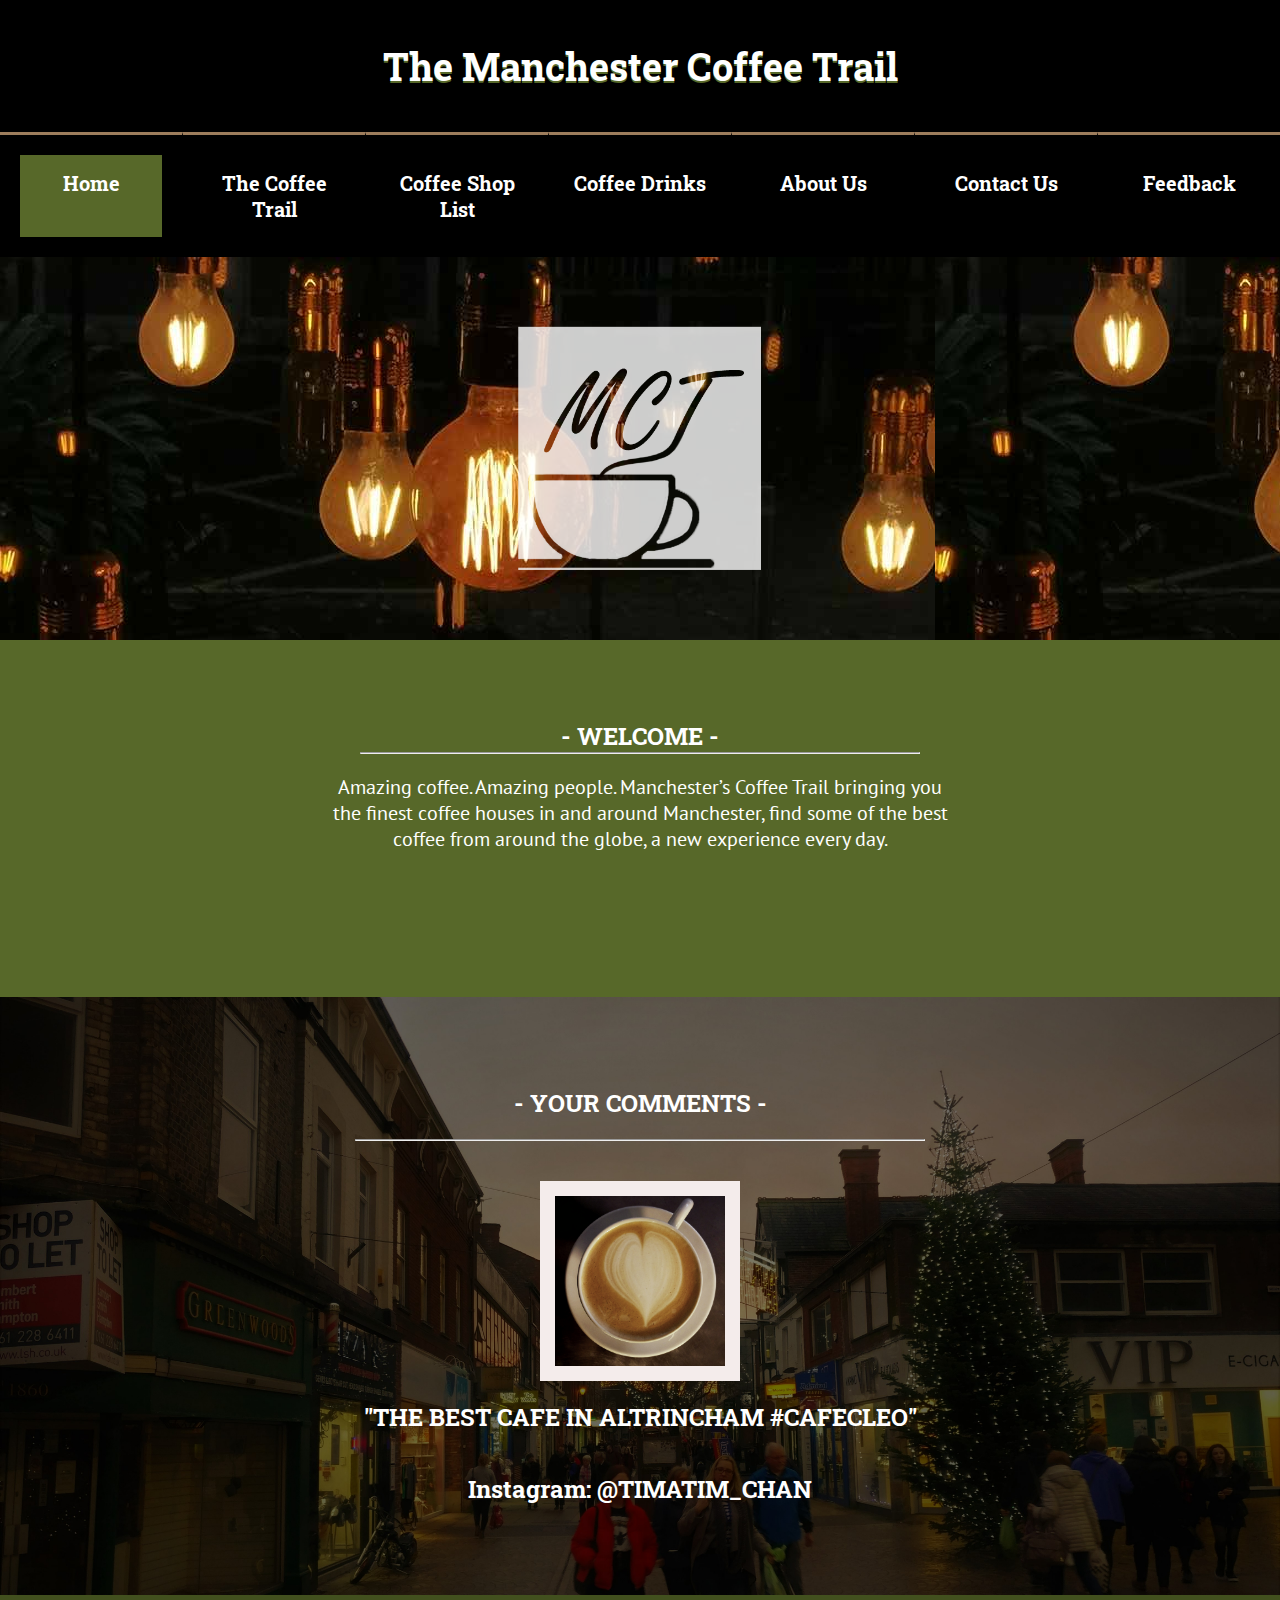
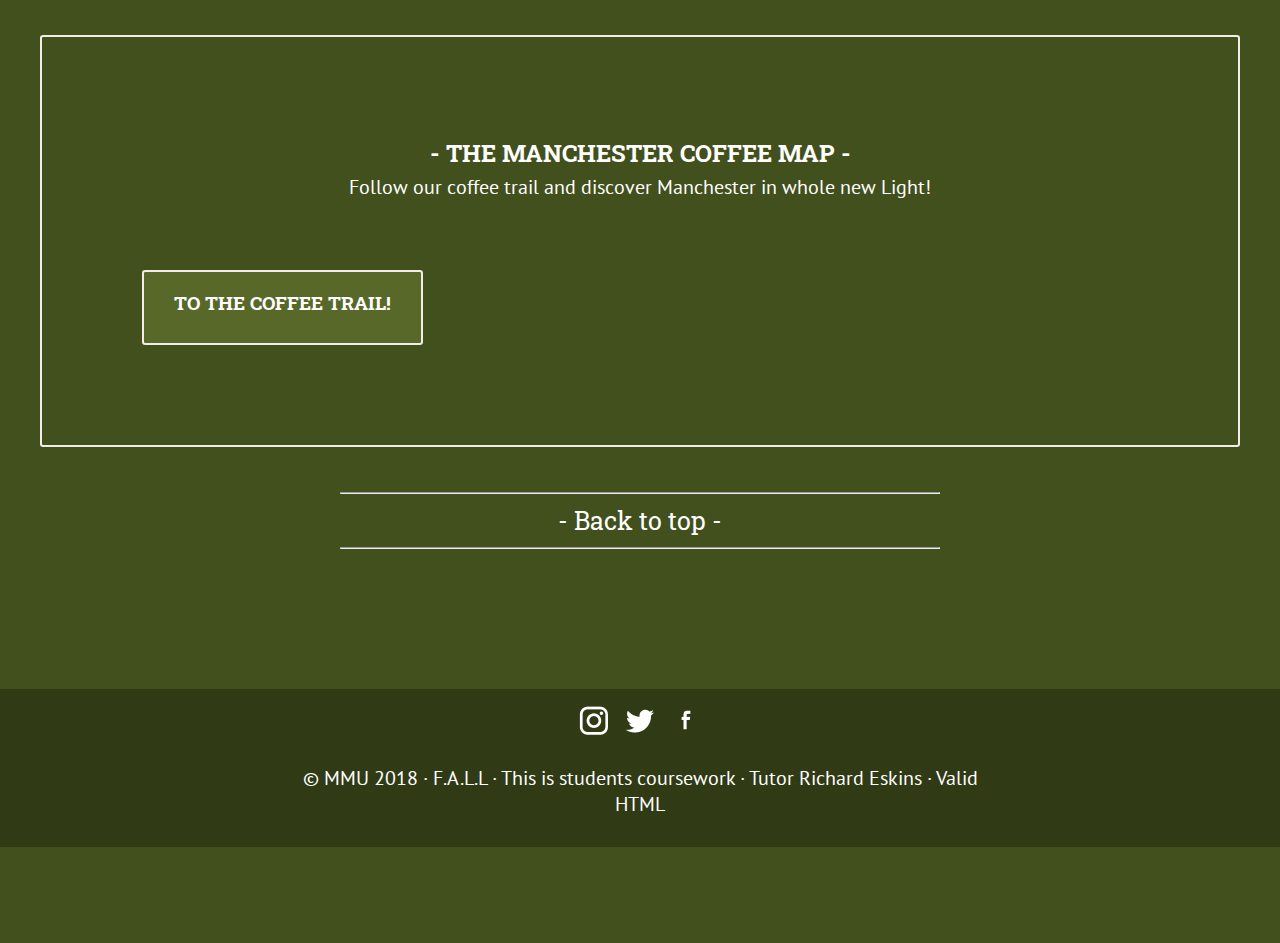
<file: WD/index.html>
<!DOCTYPE html>
<html lang="en-gb">

    <head>
    <meta charset="UTF-8">
	<meta name="description" content="Manchester Coffee Trail is a website that allows people to explore amazing coffee houses in Manchester"/>
        <meta name="keywords" content="Coffee, Manchester, CoffeeTrail, Coffeeshops, cafe">
	<meta http-equiv="x-ua-compatible" content="ie=edge">
    <meta name="author" content="F.A.L.L">
	<meta name="viewport" content="width=device-width, initial-scale=1">

 
<title> Manchester Coffee Trail </title>
</head>
    <body>
        
        
        
 <header>
     <div class="header">
   <h1>The Manchester Coffee Trail </h1>
</div>

</header> 
   
<div class="container">

<link rel="stylesheet" type="text/css" href="css.css">
<link href="https://fonts.googleapis.com/css?family=PT+Sans" rel="stylesheet">
<link href="https://fonts.googleapis.com/css?family=Roboto+Slab" rel="stylesheet">

 <div class="page-nav" id = "navbar">
                    
    <ul>
                <li><a class="active" href="index.html"><b> Home</b></a></li>
                <li><a href="trail.html"><b>The Coffee Trail</b></a></li>
                <li><a  href="shop.html"><b>Coffee Shop List</b></a></li>
                <li><a href="coffeeinfo.html"><b>Coffee Drinks</b></a></li>
                <li><a href="about.html"><b>About Us</b></a></li>
                <li><a href="contact.html"><b>Contact Us</b></a></li>
				<li><a href="feedback.html"><b>Feedback</b></a></li>
       </ul>
        </div>

    
    <div  class="banner">
      <img src= "images/MCTLogo.png" alt="Manchester Coffee Trail Logo" width="300">
    </div>
    
<section  class="welcome">
<div class="container-content">
<h2> - WELCOME - </h2>
<hr>
        <div class="content">
        <p>  Amazing coffee. Amazing people. Manchester’s Coffee Trail bringing you the finest coffee houses in and around Manchester, find some of the best coffee from around the globe, a new experience every day. </p>
</div>
    
    </div>
    </section>
    
<section  class="comment">
       <div class="container-content">
        <h2>- YOUR COMMENTS -</h2>
		<hr>
         <a href="https://www.instagram.com/cafe_cleo/?hl=en">
		 <img class="coffee" src="images/coffee.jpg" alt="a picture demonstrating latte art" width="300" height="100"></a>
		 <h2>"THE BEST  CAFE IN ALTRINCHAM<a href="https://www.instagram.com/cafe_cleo/?hl=en"> #CAFECLEO"</a></h2>
<h2>Instagram: @TIMATIM_CHAN</h2>
    </div>
        

         
</section>    
<section class="TrailLink">
<div class="container-content1">
    
<h2> - THE MANCHESTER COFFEE MAP - </h2>

<div class="content">
 <p>  Follow our coffee trail and discover Manchester in whole new Light!</p>
    
</div>
    <a class="button1" href="trail.html"><h3>TO THE COFFEE TRAIL!</h3></a>
</div>
<hr>
<div class="top">
<a href="#top">- Back to top -</a>
</div>
<hr>
</section>

</div>

      
	<div class="footer">
        
          <a href="https://www.instagram.com/mcrcoffeetrail/"><img class="logos" src="images/iglogo.png" alt= "instagram" height="32" width="32" /></a>
         <a href= "https://twitter.com/mcrcoffeetrail"><img class="logos" src="images/twitter%20logo.png" alt= "twitter" height="32" width="32" /></a>
         <a href="https://www.facebook.com/MCRCOFFEETRAIL/"><img class="logos" src="images/fblogo.png" alt= "Facebook" height="32" width="32" /></a>
            	
                <p> <span class="footer-text">&copy; <a href="http://www.mmu.ac.uk/" title="MMU homepage">MMU 2018</a>
    </span> <span class="footer-separator">&middot;</span> <span class="footer-text">F.A.L.L</span> <span class="footer-separator">&middot;</span> <span class="footer-text">This is students coursework</span> <span class="footer-separator">&middot;</span> <span class="footer-text">Tutor <a href="mailto:r.eskins@mmu.ac.uk">Richard Eskins</a></span> <span class="footer-separator">&middot;</span> <span class="footer-text">
     <a href="http://validator.w3.org/check?uri=referer" title="W3C HTML Validation Service" >Valid HTML</a>
        </span> </p>
           
        </div>
        

   </body>

</html>
</file>
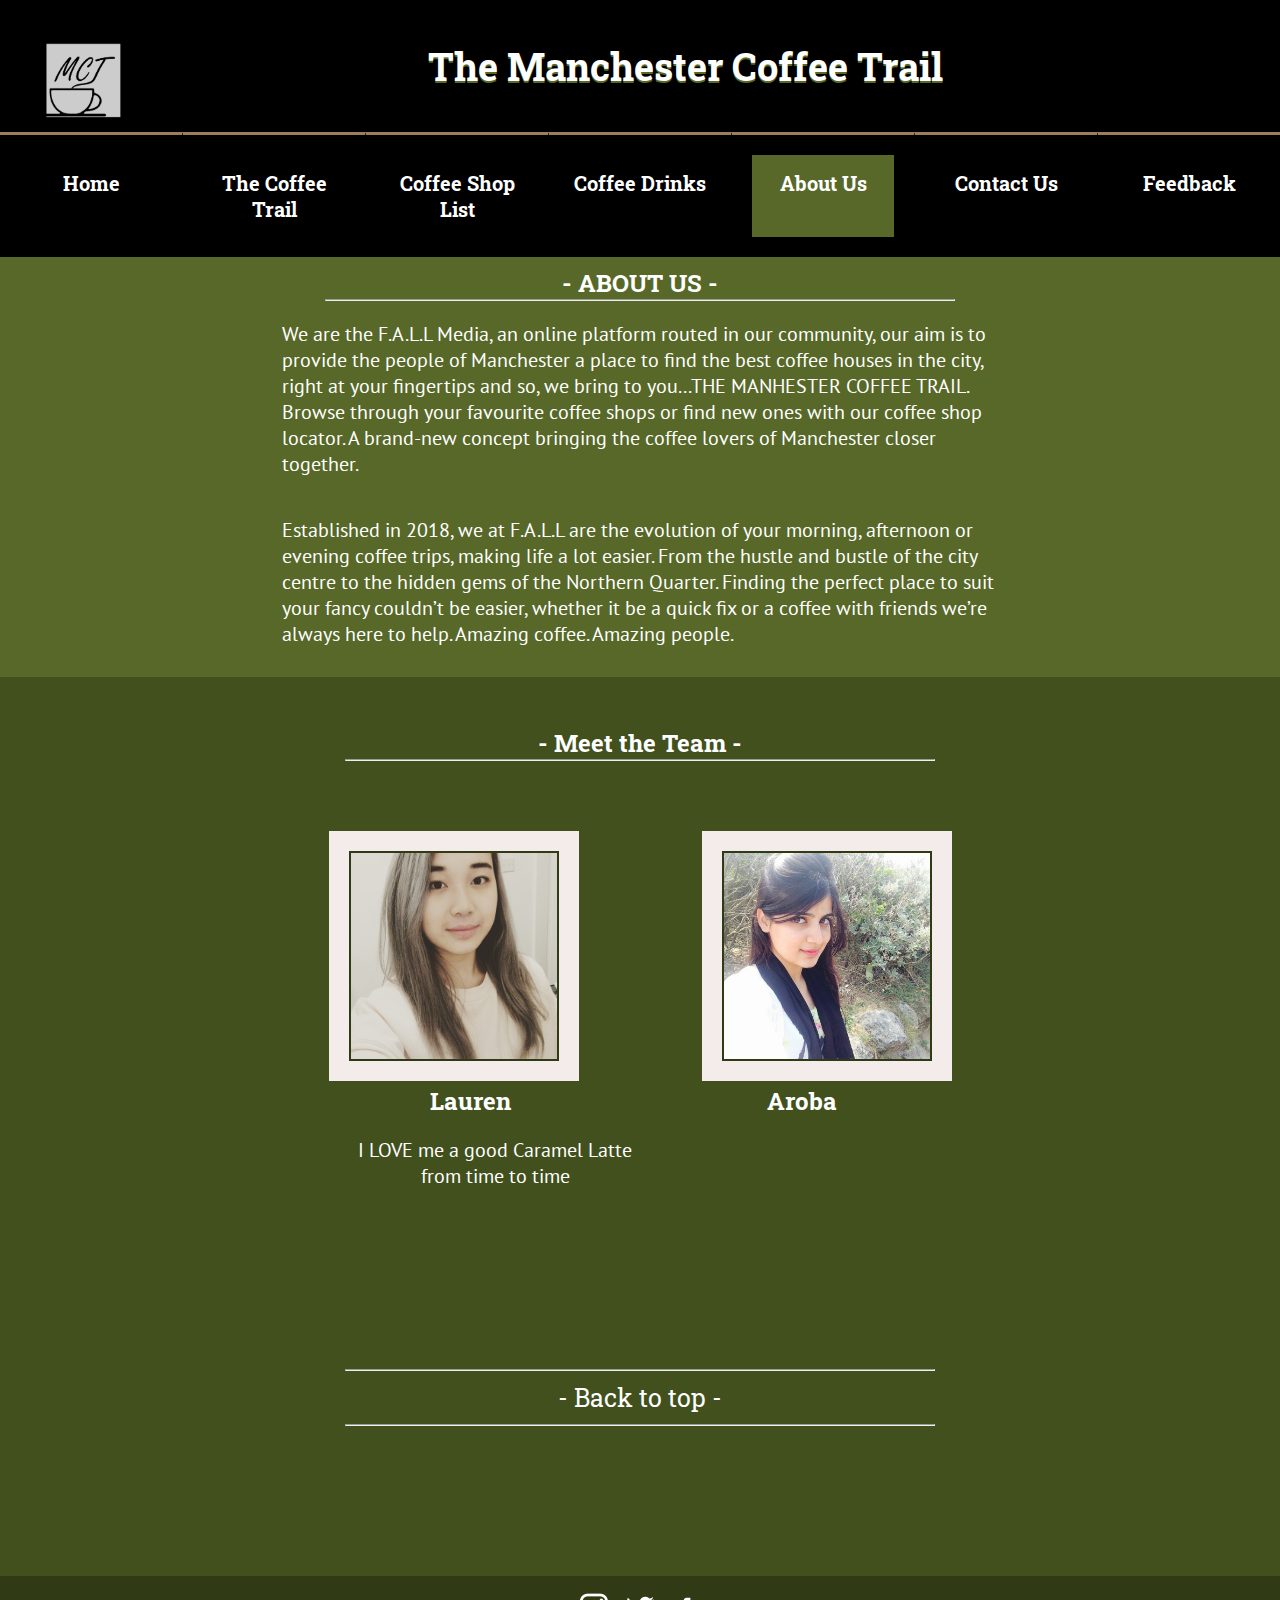
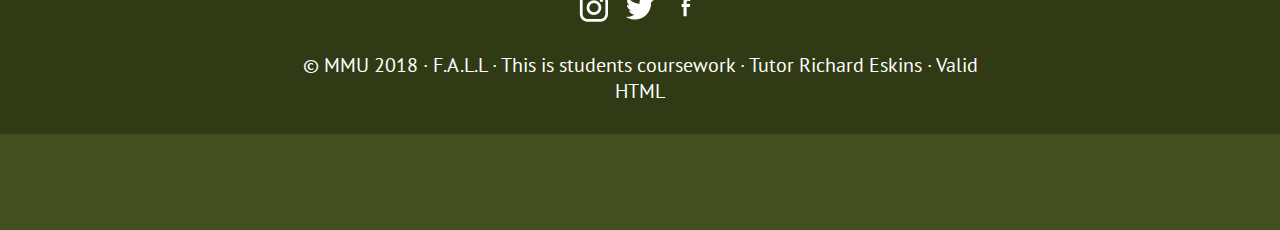
<file: WD/about.html>
<!DOCTYPE html>
<html lang="en-gb">

  <head>
      <meta charset="UTF-8">
	<meta name="description" content="Manchester Coffee Trail is a website that allows people to explore amazing coffee houses in Manchester"/>
        <meta name="keywords" content="Coffee,Manchester,CoffeeTrail,Coffeeshops,cafe">
	<meta http-equiv="x-ua-compatible" content="ie=edge">
    <meta name="author" content="F.A.L.L">
	<meta name="viewport" content="width=device-width, initial-scale=1">

<title>About Us | Manchester Coffee Trail </title>
</head>

<body>


<div class="container">

<link rel="stylesheet" type="text/css" href="css.css">
<link href="https://fonts.googleapis.com/css?family=PT+Sans" rel="stylesheet">
<link href="https://fonts.googleapis.com/css?family=Roboto+Slab" rel="stylesheet">
    
    

 <header>
 
     <a href="index.html"> <img class="logo" alt="Manchester Coffee Trail Logo" src="images/MCTLogo.png" height="103" width="91"></a>
   <h1>The Manchester Coffee Trail</h1>

</header> 


<div class="page-nav" id = "navbar">
        <ul>
                 <li><a href="index.html"><b> Home</b></a></li>
                 <li><a href="trail.html"><b>The Coffee Trail</b></a></li>
                 <li><a href="shop.html"><b>Coffee Shop List</b></a></li>
                 <li><a href="coffeeinfo.html"><b>Coffee Drinks</b></a></li>
                 <li><a class="active" href="about.html"><b>About Us</b></a></li>
                  <li><a href="contact.html"><b>Contact Us</b></a></li>
				  <li><a href="feedback.html"><b>Feedback</b></a></li>
        </ul>
        </div>

    
       
 <div class="container">
<div class="title"> 
<h2>- ABOUT US - </h2>
<hr>
    

<p class= "text"> 
We are the F.A.L.L Media, an online platform routed in our community, our aim is 
to provide the people of Manchester a place to find the best coffee houses in the city, 
right at your fingertips and so, we bring to you...THE MANHESTER COFFEE TRAIL. Browse through your 
favourite coffee shops or find new ones with our coffee shop locator. A brand-new concept bringing 
the coffee lovers of Manchester closer together. </p>
<p class="text">Established in 2018, we at F.A.L.L are the evolution 
of your morning, afternoon or evening coffee trips, making life a lot easier. From the hustle and bustle 
of the city centre to the hidden gems of the Northern Quarter. Finding the perfect place to suit your fancy 
couldn’t be easier, whether it be a quick fix or a coffee with friends we’re always here to help. Amazing coffee. 
Amazing people. 
      </p>
    </div>
    
    <div class="open">
        <h2>- Meet the Team -</h2>
		<hr>
 <div class= "box"> 
 <table>
 
  <tr>
<td><div class="drinkpg"> 
  <img  src="images/lauren.jpg" alt="A picture of Lauren Ng" class="about-caption" width="250" height="250">
 <h2>Lauren</h2> 
 <p>I LOVE me a good Caramel Latte from time to time</p>
 </div>
    </td>
      

 <td><div class="drinkpg">
  <img  src="images/Aroba.jpg" alt="A picture of Aroba Waheed" class="about-caption" width="250" height="250">
 <h2>Aroba</h2>
      <p></p>
    
</div>
     </td>
      
</tr>
</table>
   
</div>
<hr>
<div class="top">
<a href="#top">- Back to top -</a>
</div>
<hr>
     </div>
	 

      </div>
        
	<div class="footer">
	 
         
         <a href="https://www.instagram.com/mcrcoffeetrail/"><img class="logos" src="images/iglogo.png" alt= "instagram" height="32" width="32" /></a>
     <a href= "https://twitter.com/mcrcoffeetrail"><img class="logos" src="images/twitter%20logo.png" alt= "twitter" height="32" width="32" /></a>
        <a href="https://www.facebook.com/MCRCOFFEETRAIL/"><img class="logos" src="images/fblogo.png" alt= "Facebook" height="32" width="32" /></a>
         
            <div class="footer-content">
                <p> <span class="footer-text">&copy; <a href="http://www.mmu.ac.uk/" title="MMU homepage">MMU 2018</a>
    </span> <span class="footer-separator">&middot;</span> <span class="footer-text">F.A.L.L</span> <span class="footer-separator">&middot;</span> <span class="footer-text">This is students coursework</span> <span class="footer-separator">&middot;</span> <span class="footer-text">Tutor <a href="mailto:r.eskins@mmu.ac.uk">Richard Eskins</a></span> <span class="footer-separator">&middot;</span> <span class="footer-text">
     <a href="http://validator.w3.org/check?uri=referer" title="W3C HTML Validation Service" >Valid HTML</a>
        </span> </p>
            </div>
        </div>

  
</div>


</body>

</html>
</file>
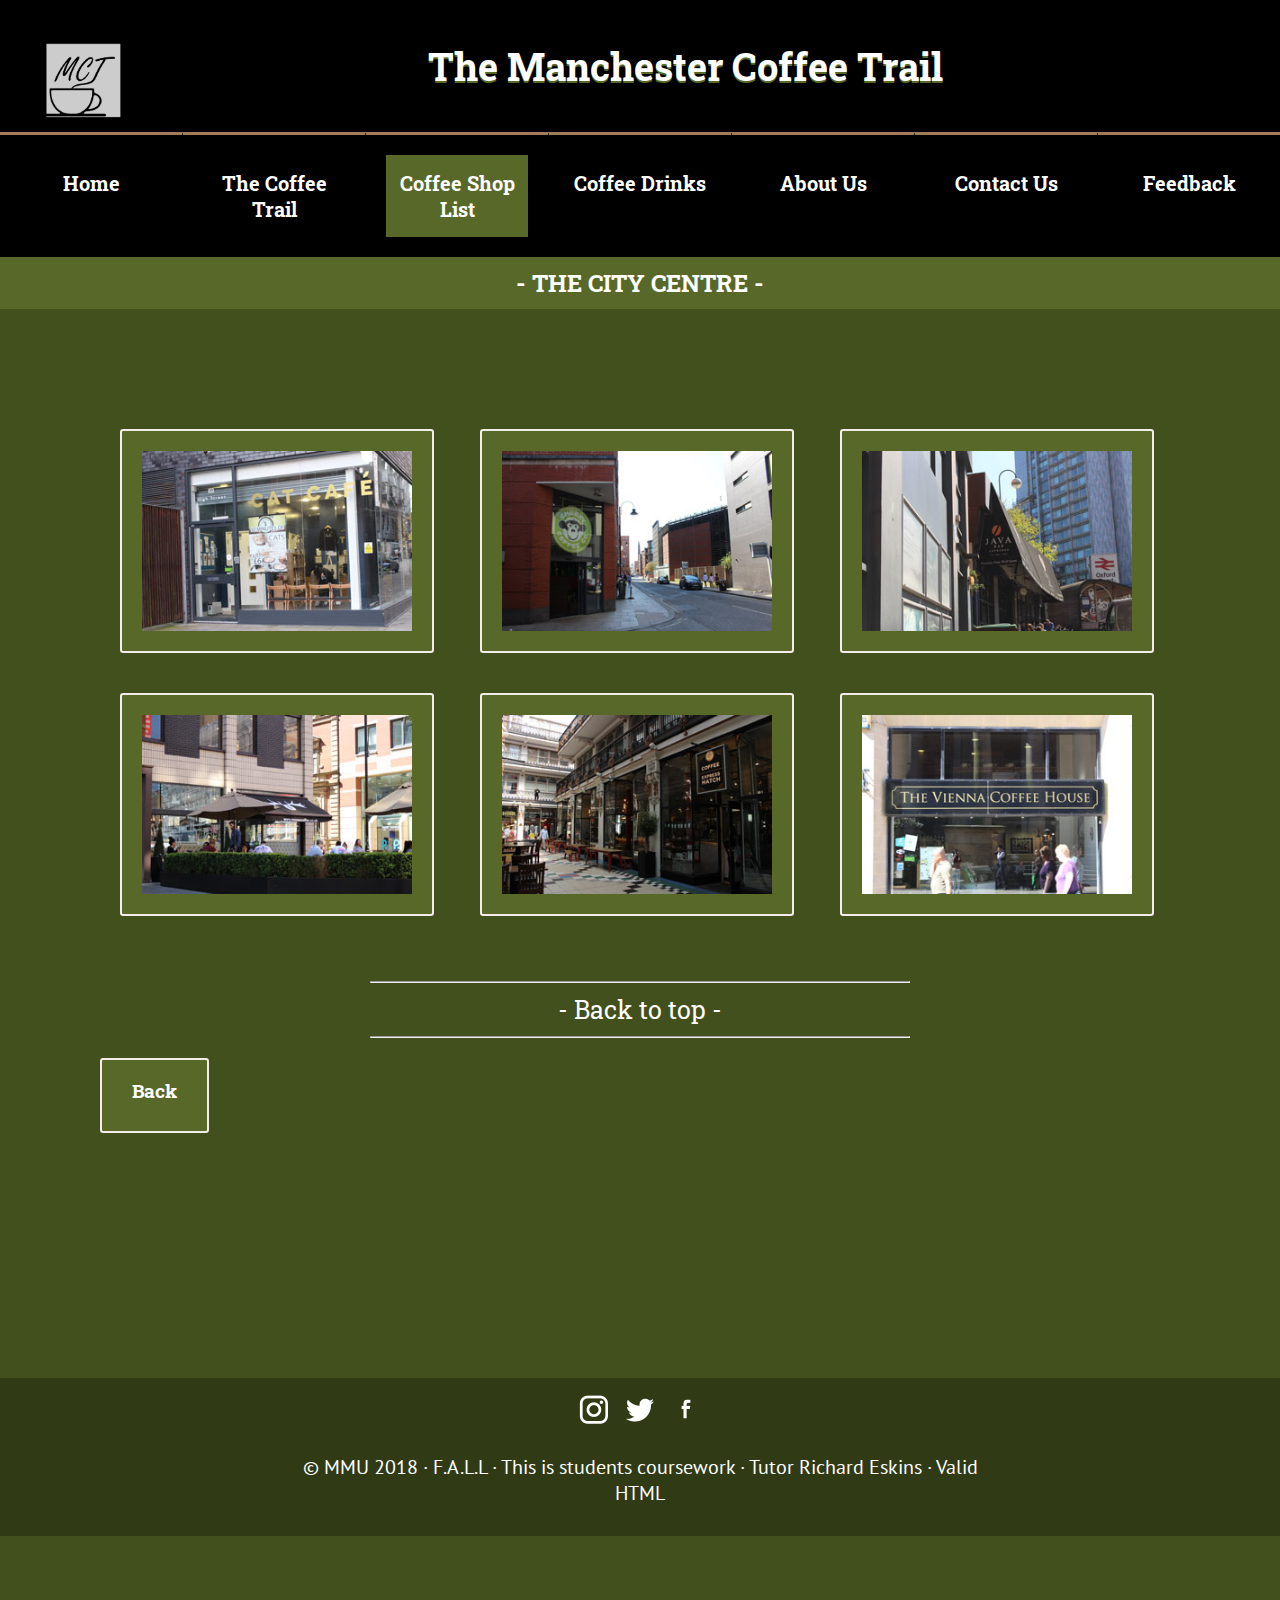
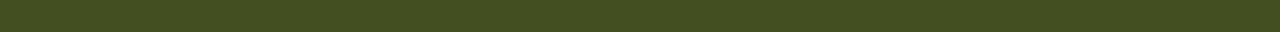
<file: WD/citycentre.html>
<!DOCTYPE html>
<html lang="en-gb">
<head>
<meta charset="UTF-8">
	<meta name="description" content="Manchester Coffee Trail is a website that allows people to explore amazing coffee houses in Manchester"/>
        <meta name="keywords" content="Coffee,Manchester,CoffeeTrail,Coffeeshops,cafe">
	<meta http-equiv="x-ua-compatible" content="ie=edge">
    <meta name="author" content="F.A.L.L">
	<meta name="viewport" content="width=device-width, initial-scale=1">

<title> Manchester Coffee Trail </title>
</head>
<body>
<header>
<a href="index.html"> <img class="logo" alt="Manchester Coffee Trail Logo" src="images/MCTLogo.png" height="103" width="91"></a>

<h1>The Manchester Coffee Trail</h1>

</header> 
   
<div class="container">

<link rel="stylesheet" type="text/css" href="css.css">
<link href="https://fonts.googleapis.com/css?family=PT+Sans" rel="stylesheet">
<link href="https://fonts.googleapis.com/css?family=Roboto+Slab" rel="stylesheet">

    
 <div class="page-nav"  id = "navbar">
            <ul>
                  <li><a href="index.html"><b> Home </b></a></li>
                  <li><a href="trail.html"><b>The Coffee Trail</b></a></li>
                <li><a href="shop.html" class="active"><b>Coffee Shop List</b></a></li>
                <li><a href="coffeeinfo.html"><b>Coffee Drinks</b></a></li>
                <li><a href="about.html"><b>About Us</b></a></li>
                  <li><a href="contact.html"><b>Contact Us</b></a></li>
				  <li><a href="feedback.html"><b>Feedback</b></a></li>
            </ul>
        </div>
<div class="title">
    
    <h2>- THE CITY CENTRE -</h2>
    
</div>

<section class="tables">
<div class= "box"> 
    
<table>
 
<tr>
<td><div class="Shoplink"> <a href="http://catcafe.co.uk/">
  <img  src="images/cat.jpg" alt="A picture of the Cat Cafe" class="link-caption">
  <div class="overlay">Cat Cafe</div></a>
</div>
    </td>

	<td><div class="Shoplink"> <a href="http://cheekycoffeeco.co.uk/">
  <img  src="images/cheeky-coffee-co.jpg" alt="A picture of Cheeky Coffee co" class="link-caption">
  <div class="overlay">Cheeky Coffee Co</div></a>
</div>
    </td>
	
<td><div class="Shoplink"> <a href="http://www.javabarespresso.com/">
  <img  src="images/java.jpg" alt="A picture of java bar expresso" class="link-caption">
  <div class="overlay">Java Bar Espresso</div></a>
</div>
    </td>
</tr>

<tr>

<td><div class="Shoplink"> <a href="https://www.moosecoffee.co/locations/">
  <img  src="images/moose.jpg" alt="A picture of Moose Coffee" class="link-caption">
  <div class="overlay">Moose Coffee</div></a>
</div>
    </td>
	
<td><div class="Shoplink"> <a href="http://www.potkettleblackltd.co.uk/">
  <img  src="images/pot_kettle_black.jpg" alt="A picture of Pot kettle black" class="link-caption">
  <div class="overlay">Pot Kettle Black</div></a>
</div>
    </td>

<td><div class="Shoplink"> <a href="http://theviennacoffeehouse.co.uk/">
  <img  src="images/vienna.jpg" alt="A picture of the vienna coffee house" class="link-caption">
  <div class="overlay">The Vienna Coffee House</div></a>
</div>
    </td>
	


</table>
<hr>
<div class="top">
<a href="#top">- Back to top -</a>
</div>
<hr>
<a class="button1" href="shop.html"><h3>Back</h3></a>
</div>

</section>
    
<div class="footer">
    
    <a href="https://www.instagram.com/mcrcoffeetrail/"><img class="logos" src="images/iglogo.png" alt= "instagram" height="32" width="32" /></a>
     <a href= "https://twitter.com/mcrcoffeetrail"><img class="logos" src="images/twitter%20logo.png" alt= "twitter" height="32" width="32" /></a>
        <a href="https://www.facebook.com/MCRCOFFEETRAIL/"><img class="logos" src="images/fblogo.png" alt= "Facebook" height="32" width="32" /></a>
    
                <p> <span class="footer-text">&copy; <a href="http://www.mmu.ac.uk/" title="MMU homepage">MMU 2018</a>
    </span> <span class="footer-separator">&middot;</span> <span class="footer-text">F.A.L.L</span> <span class="footer-separator">&middot;</span> <span class="footer-text">This is students coursework</span> <span class="footer-separator">&middot;</span> <span class="footer-text">Tutor <a href="mailto:r.eskins@mmu.ac.uk">Richard Eskins</a></span> <span class="footer-separator">&middot;</span> <span class="footer-text">
     <a href="http://validator.w3.org/check?uri=referer" title="W3C HTML Validation Service" >Valid HTML</a>
        </span> </p>
            
</div>
        
</div>
</body>
</html>
</file>
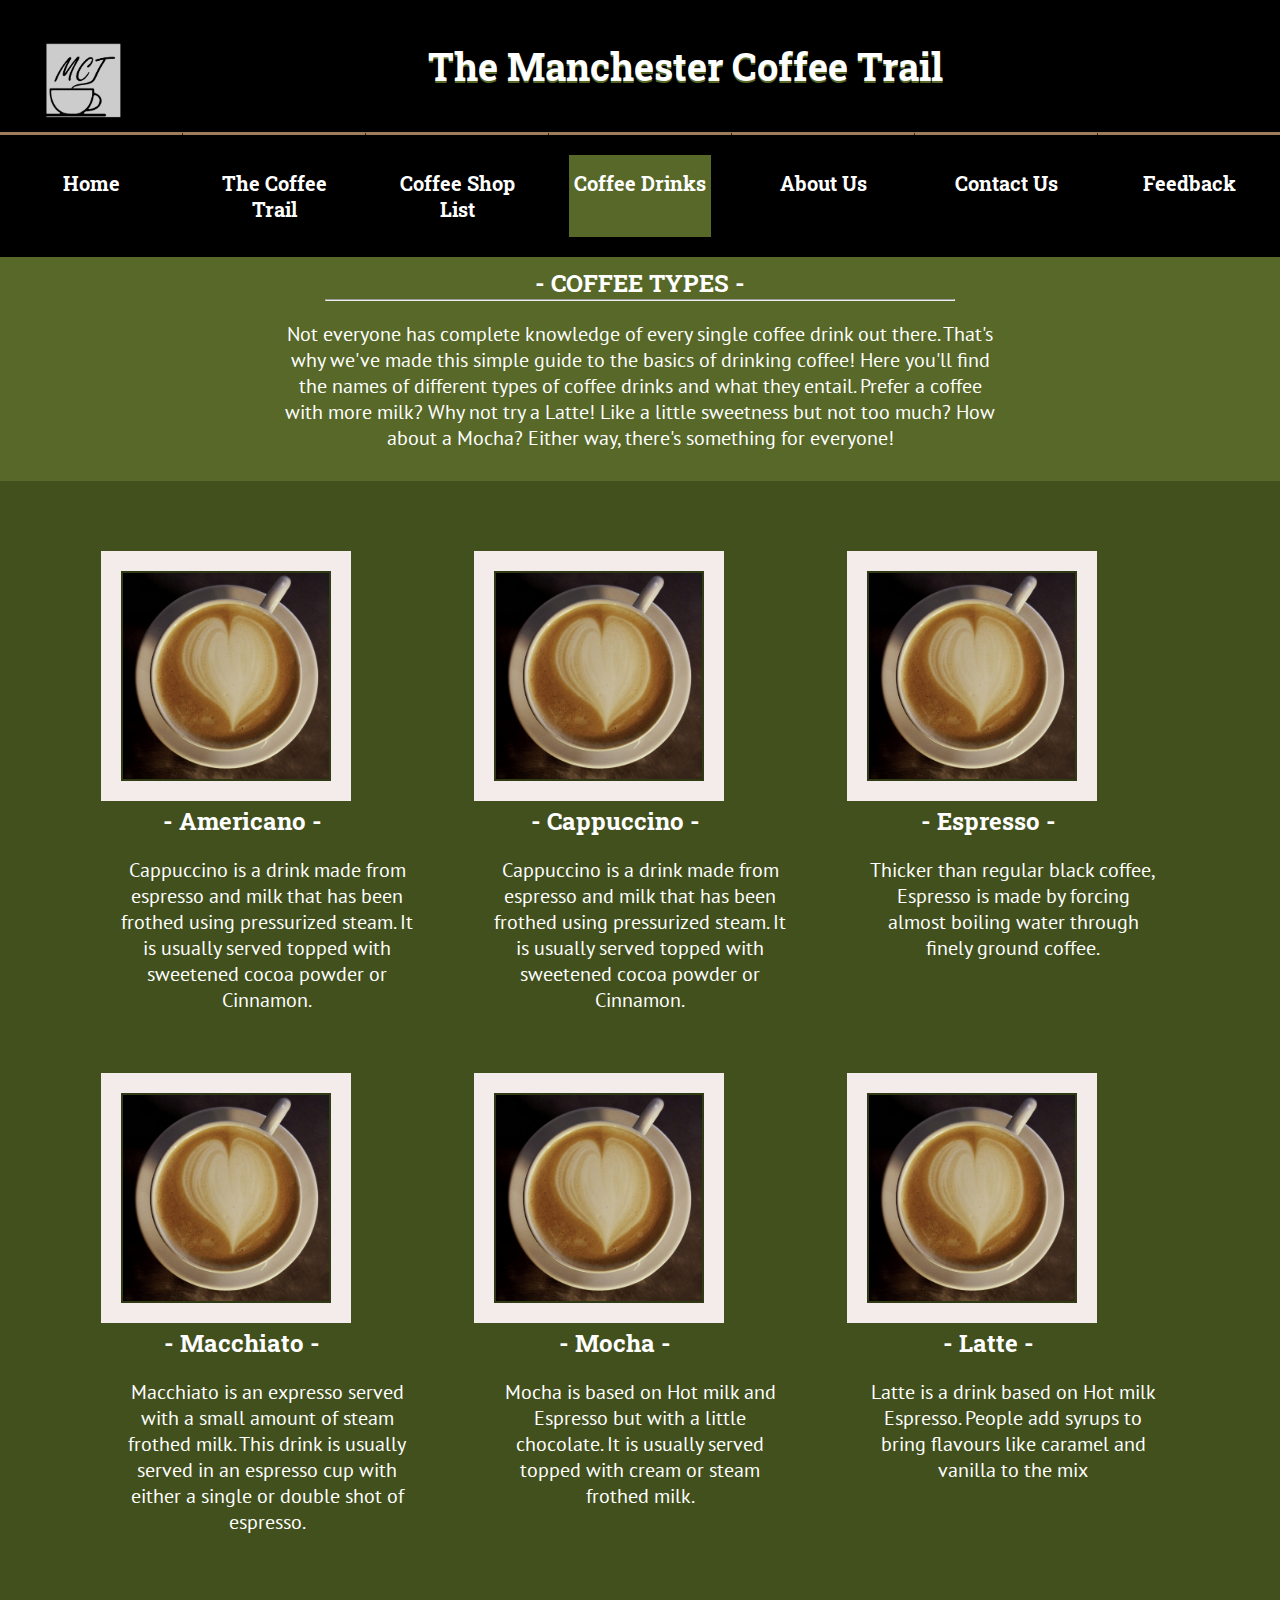
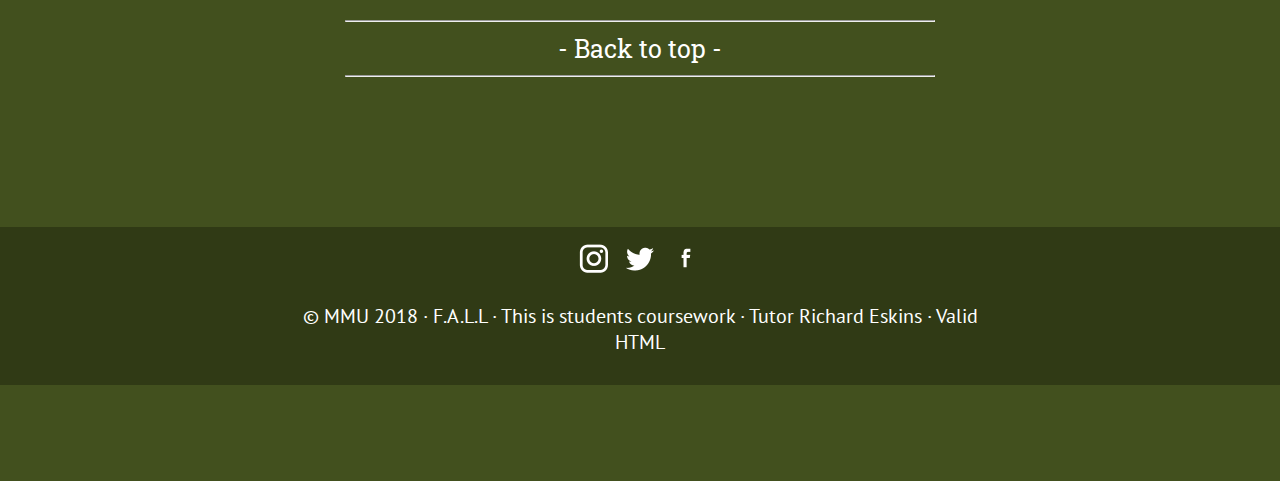
<file: WD/coffeeinfo.html>
<!DOCTYPE html>
<html lang="en-gb">
<head>
    <meta charset="UTF-8">
	<meta name="description" content="Manchester Coffee Trail is a website that allows people to explore amazing coffee houses in Manchester"/>
    <meta name="keywords" content="Coffee,Manchester,CoffeeTrail,Coffeeshops,cafe">
	<meta http-equiv="x-ua-compatible" content="ie=edge">
    <meta name="author" content="F.A.L.L">
	<meta name="viewport" content="width=device-width, initial-scale=1">

<title> Manchester Coffee Trail </title>
</head>

<body>


<div class="container">

<link rel="stylesheet" type="text/css" href="css.css">
<link href="https://fonts.googleapis.com/css?family=PT+Sans" rel="stylesheet">
<link href="https://fonts.googleapis.com/css?family=Roboto+Slab" rel="stylesheet">
    
    
 <header>
  
     
     <a href="index.html"> <img class="logo" alt="Manchester Coffee Trail Logo" src="images/MCTLogo.png" height="103" width="91"></a>
   
     <h1>The Manchester Coffee Trail</h1>

  </header>
    
    
<div class="page-nav"  id = "navbar">
        <ul>
                 <li><a href="index.html"><b> Home</b></a></li>
                 <li><a href="trail.html"><b>The Coffee Trail</b></a></li>
                 <li><a href="shop.html"><b>Coffee Shop List</b></a></li>
                 <li><a class="active" href="coffeeinfo.html"><b>Coffee Drinks</b></a></li>
                 <li><a href="about.html"><b>About Us</b></a></li>
                  <li><a href="contact.html"><b>Contact Us</b></a></li>
				  <li><a href="feedback.html"><b>Feedback</b></a></li>
            </ul>
        </div>

    
    <div class="title">
    <h2>- COFFEE TYPES -</h2>
        <hr>
        
        <p>Not everyone has complete knowledge of every single coffee drink out there. That's why we've made this simple guide to the basics of drinking coffee! Here you'll find the names of different types of coffee drinks and what they entail. Prefer a coffee with more milk? Why not try a Latte! Like a little sweetness but not too much? How about a Mocha? Either way, there's something for everyone!</p>
    </div>
	 <div class= "box"> 
 <table>
 
  <tr>

<td><div class="drinkpg">
  <img  src="images/coffee.jpg" alt="A picture of a cup of Cappuccino" class="about-caption" width="250" height="250">
  <h2>- Americano -</h2>
      <p>Cappuccino is a drink made from espresso and milk that has been frothed using pressurized steam. It is usually
	 served topped with sweetened cocoa powder or Cinnamon.</p>
      </div>

  
  <td><div class="drinkpg">
  <img  src="images/coffee.jpg" alt="A picture of a cup of Cappuccino" class="about-caption" width="250" height="250">
  <h2>- Cappuccino -</h2>
      <p>Cappuccino is a drink made from espresso and milk that has been frothed using pressurized steam. It is usually
	 served topped with sweetened cocoa powder or Cinnamon.</p>
      </div>

     </td>
	 
<td><div class="drinkpg"> 
  <img  src="images/coffee.jpg" alt="A picture of a cup of Espresso" class="about-caption" width="250" height="250">
  <h2>- Espresso -</h2> 
  <p>Thicker than regular black coffee, Espresso 
  is made by forcing almost boiling water through finely ground coffee.</p>
</div>
    </td>
      

 
 </tr>

<tr>

<td><div class="drinkpg">
  <img  src="images/coffee.jpg" alt="A picture of a cup of Macchiato" class="about-caption" width="250" height="250">
  <h2>- Macchiato -</h2>
      <p>Macchiato is an expresso served with a small amount of steam frothed milk. This drink is usually served in an espresso
cup with either a single or double shot of espresso.</p>
      </div>

     </td>
    
<td><div class="drinkpg">
  <img  src="images/coffee.jpg" alt="A picture of a cup of mocha" class="about-caption" width="250" height="250">
  <h2>- Mocha -</h2>
      <p>Mocha is based on Hot milk and Espresso but with a little chocolate. It is usually served topped with cream or steam
	 frothed milk.</p>
      </div>

     </td>
 
	<td><div class="drinkpg">
  <img  src="images/coffee.jpg" alt="A picture of a cup of Latte" class="about-caption" width="250" height="250">
  <h2>- Latte -</h2>
      <p>Latte is a drink based on Hot milk Espresso. People add syrups to bring flavours like caramel and vanilla to the mix</p>
      </div>
</td> 

</tr>
</table>
<hr>
<div class="top">
<a href="#top">- Back to top -</a>
</div>
<hr>
	</div> 


    <div class="footer">
    
    <a href="https://www.instagram.com/mcrcoffeetrail/"><img class="logos" src="images/iglogo.png" alt= "instagram" height="32" width="32" /></a>
     <a href= "https://twitter.com/mcrcoffeetrail"><img class="logos" src="images/twitter%20logo.png" alt= "twitter" height="32" width="32" /></a>
        <a href="https://www.facebook.com/MCRCOFFEETRAIL/"><img class="logos" src="images/fblogo.png" alt= "Facebook" height="32" width="32" /></a>
    
                <p> <span class="footer-text">&copy; <a href="http://www.mmu.ac.uk/" title="MMU homepage">MMU 2018</a>
    </span> <span class="footer-separator">&middot;</span> <span class="footer-text">F.A.L.L</span> <span class="footer-separator">&middot;</span> <span class="footer-text">This is students coursework</span> <span class="footer-separator">&middot;</span> <span class="footer-text">Tutor <a href="mailto:r.eskins@mmu.ac.uk">Richard Eskins</a></span> <span class="footer-separator">&middot;</span> <span class="footer-text">
     <a href="http://validator.w3.org/check?uri=referer" title="W3C HTML Validation Service" >Valid HTML</a>
        </span> </p>
            
</div>
        
    </div>
</body>
</html>
</file>
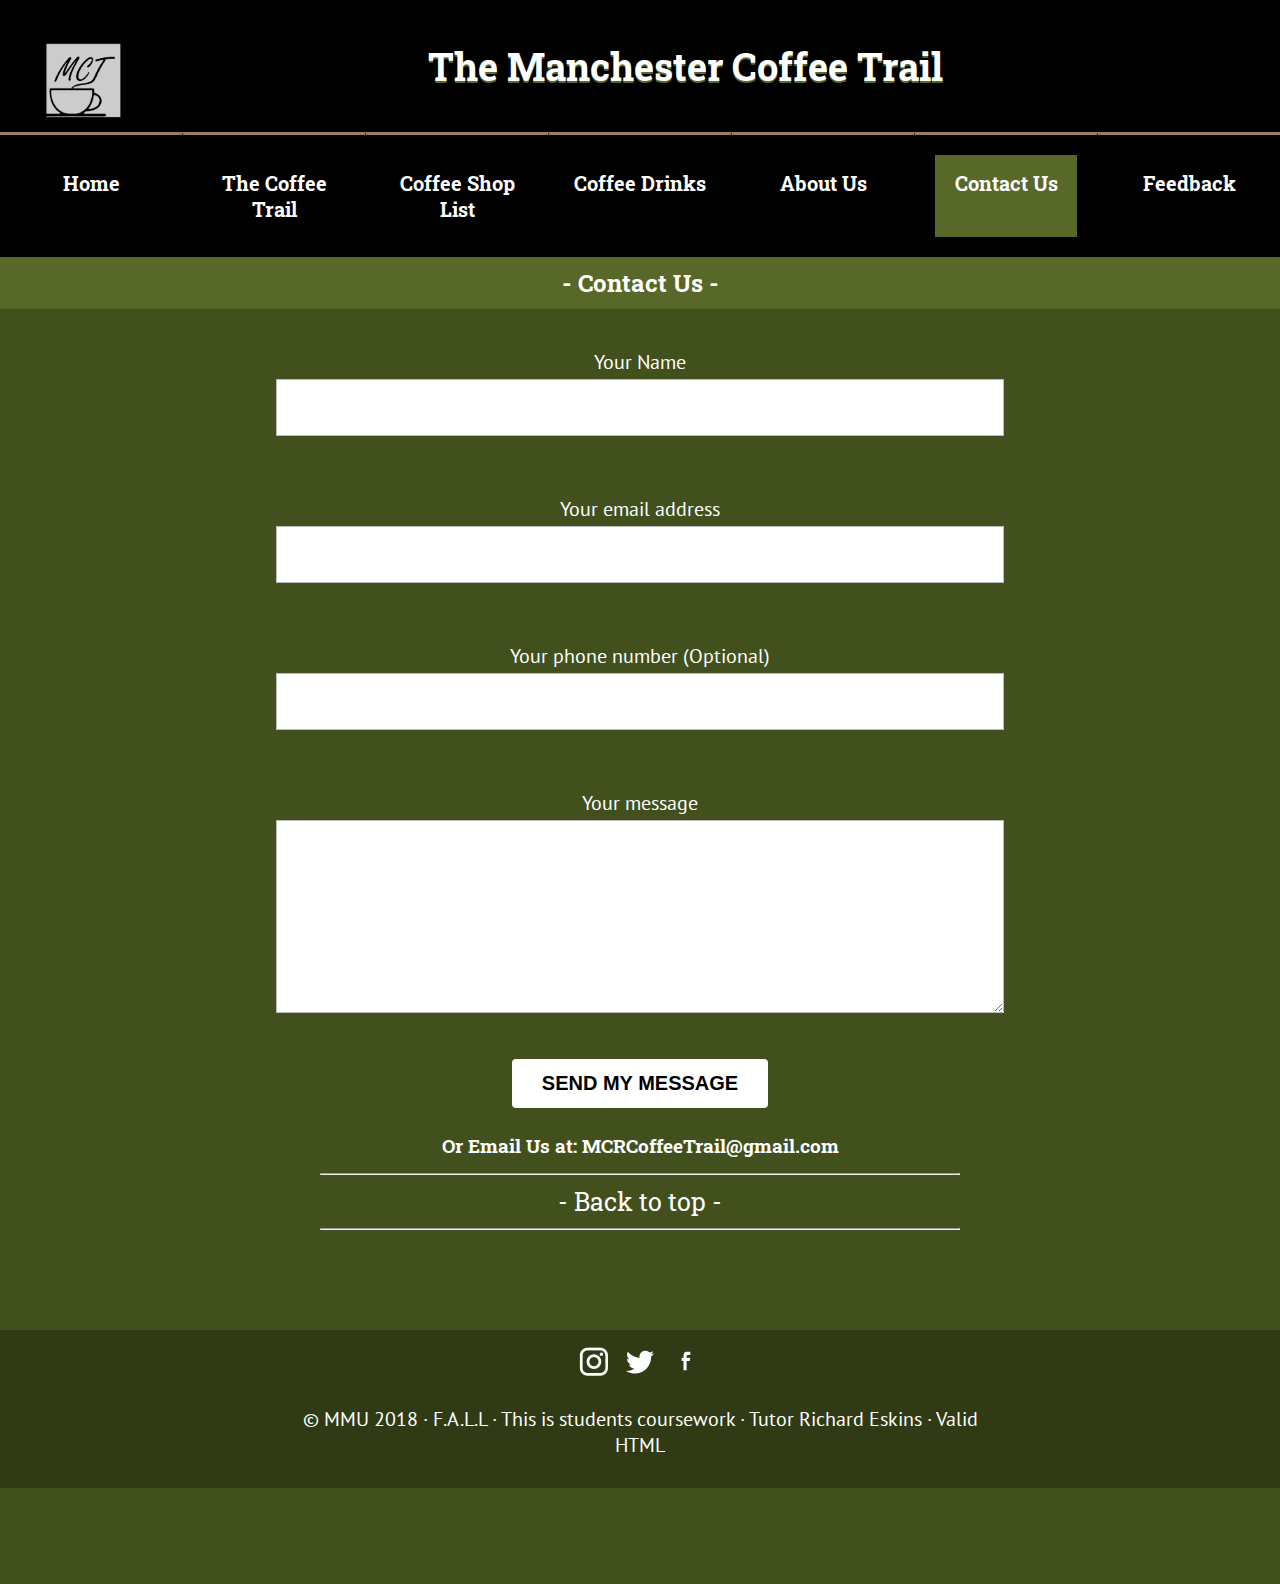
<file: WD/contact.html>
<!DOCTYPE html>
<html lang="en-gb">

  <head>
    <meta charset="UTF-8">
	<meta name="description" content="Manchester Coffee Trail is a website that allows people to explore amazing coffee houses in Manchester"/>
        <meta name="keywords" content="Coffee,Manchester,CoffeeTrail,Coffeeshops,cafe">
	<meta http-equiv="x-ua-compatible" content="ie=edge">
    <meta name="author" content="F.A.L.L">
	<meta name="viewport" content="width=device-width, initial-scale=1">

<title>Contact Us | Manchester Coffee Trail | UK </title>
</head>

<body>


<div class="container">

<link rel="stylesheet" type="text/css" href="css.css">
<link href="https://fonts.googleapis.com/css?family=PT+Sans" rel="stylesheet">
<link href="https://fonts.googleapis.com/css?family=Roboto+Slab" rel="stylesheet">
    
    

 <header>

     <a href="index.html"> <img class="logo" alt="Manchester Coffee Trail Logo" src="images/MCTLogo.png" height="103" width="91"></a>
   <h1>The Manchester Coffee Trail</h1>

</header> 
<div class="page-nav"  id = "navbar">
            <ul>
                 <li><a href="index.html"><b> Home</b></a></li>
                 <li><a href="trail.html"><b>The Coffee Trail</b></a></li>
                 <li><a href="shop.html"><b>Coffee Shop List</b></a></li>
                  <li><a href="coffeeinfo.html"><b>Coffee Drinks</b></a></li>
                 <li><a href="about.html"><b>About Us</b></a></li>
                  <li><a class="active" href="contact.html"><b>Contact Us</b></a></li>
				  <li><a href="feedback.html"><b>Feedback</b></a></li>
            </ul>
        </div>

    
    
    <div class="title">
        
     <h2>- Contact Us -</h2>   
    </div>
    
    

   
 <section class="contact-me-container">
            <div class="content">
   
                    <form action="https://formspree.io/16016186@stu.mmu.ac.uk" method="post">
                        <p>
                            <label for="contact-name">Your Name</label>
                            <input id="contact-name" type="text" name="contact-name" />
                        </p>
                        <p>
                            <label for="contact-email">Your email address</label>
                            <input id="contact-email" type="email" name="contact-email" /> </p>
                        <p>
                            <label for="contact-phone">Your phone number (Optional)</label>
                            <input id="contact-phone" type="tel" name="contact-phone" /> </p>
                        <p>
                            <label for="contact-message">Your message</label>
                            <textarea id="contact-message" name="contact-message" rows="5"> </textarea>
                        </p>
                        <p>
                            <input type="submit" value="send my message" /> </p>
                    </form>
				<h3>Or Email Us at: MCRCoffeeTrail@gmail.com</h3>
    <hr>
<div class="top">
<a href="#top">- Back to top -</a>
</div>
<hr>	
		</div>
		
  

    
   
            </section>
   
    
     
    </div>

    
    	 <div class="footer">
             
             <a href="https://www.instagram.com/mcrcoffeetrail/"><img class="logos" src="images/iglogo.png" alt= "instagram" height="32" width="32" /></a>
     <a href= "https://twitter.com/mcrcoffeetrail"><img class="logos" src="images/twitter%20logo.png" alt= "twitter" height="32" width="32" /></a>
        <a href="https://www.facebook.com/MCRCOFFEETRAIL/"><img class="logos" src="images/fblogo.png" alt= "Facebook" height="32" width="32" /></a>
             
                <p> <span class="footer-text">&copy; <a href="http://www.mmu.ac.uk/" title="MMU homepage">MMU 2018</a>
    </span> <span class="footer-separator">&middot;</span> <span class="footer-text">F.A.L.L</span> <span class="footer-separator">&middot;</span> <span class="footer-text">This is students coursework</span> <span class="footer-separator">&middot;</span> <span class="footer-text">Tutor <a href="mailto:r.eskins@mmu.ac.uk">Richard Eskins</a></span> <span class="footer-separator">&middot;</span> <span class="footer-text">
     <a href="http://validator.w3.org/check?uri=referer" title="W3C HTML Validation Service" >Valid HTML</a>
        </span> </p>
           
        </div>
</body>

</html>
</file>
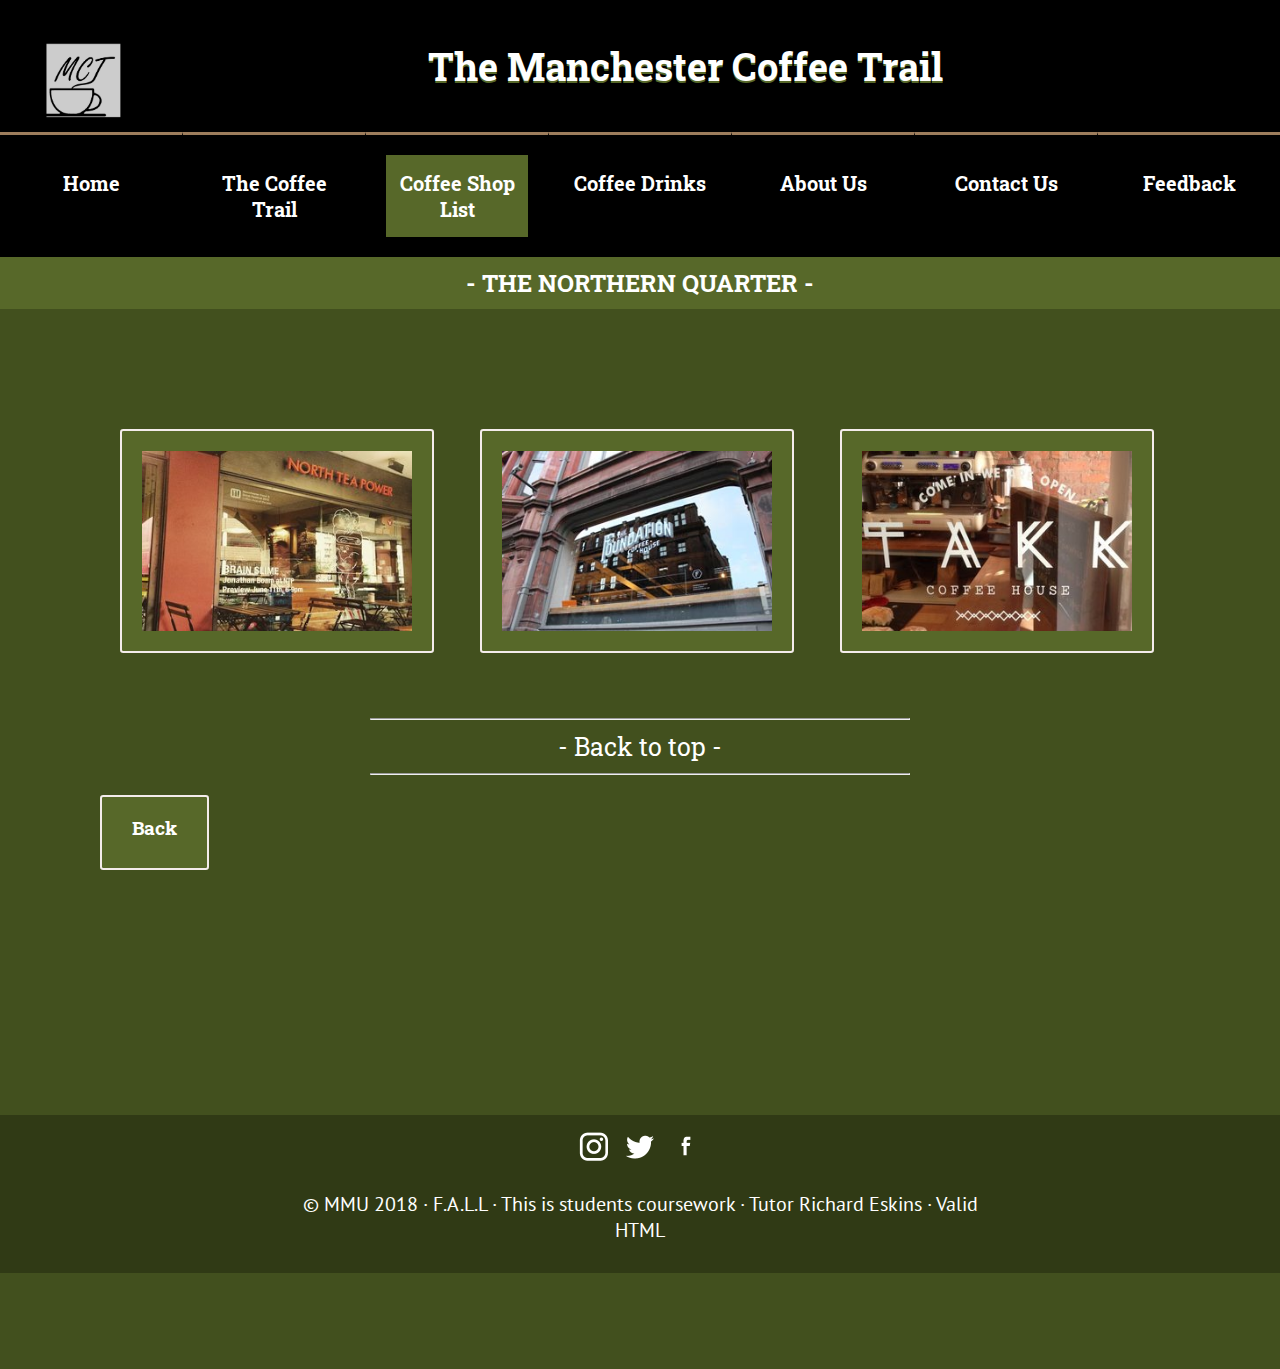
<file: WD/northernquarter.html>
<!DOCTYPE html>
<html lang="en-gb">

<head>
    <meta charset="UTF-8">
	<meta name="description" content="Manchester Coffee Trail is a website that allows people to explore amazing coffee houses in Manchester"/>
        <meta name="keywords" content="Coffee,Manchester,CoffeeTrail,Coffeeshops,cafe">
	<meta http-equiv="x-ua-compatible" content="ie=edge">
    <meta name="author" content="F.A.L.L">
	<meta name="viewport" content="width=device-width, initial-scale=1">

<title> Manchester Coffee Trail </title>
</head>
<body>
<header>
    <a href="index.html"> <img class="logo" alt="Manchester Coffee Trail Logo" src="images/MCTLogo.png" height="103" width="91"></a>
   <h1>The Manchester Coffee Trail</h1>

</header> 
   
<div class="container">

<link rel="stylesheet" type="text/css" href="css.css">
<link href="https://fonts.googleapis.com/css?family=PT+Sans" rel="stylesheet">
<link href="https://fonts.googleapis.com/css?family=Roboto+Slab" rel="stylesheet">

    
 <div class="page-nav"  id = "navbar">
            <ul>
                 <li><a href="index.html"><b> Home </b></a></li>
                 <li><a href="trail.html"><b>The Coffee Trail</b></a></li>
                <li><a href="shop.html" class="active"><b>Coffee Shop List</b></a></li>
                <li><a href="coffeeinfo.html"><b>Coffee Drinks</b></a></li>
                <li><a href="about.html"><b>About Us</b></a></li>
                  <li><a href="contact.html"><b>Contact Us</b></a></li>
				  <li><a href="feedback.html"><b>Feedback</b></a></li>
            </ul>
        </div>
    
<div class="title">

<h2>- THE NORTHERN QUARTER -</h2>
    
        
</div>
    
<section  class="tables"> 
<div class= "box"> 
   
<table>
 
<tr>

<td><div class="Shoplink"> <a href="https://northteapower.co.uk/">
  <img  src="images/North_tea_power.jpg" alt="A picture of North Tea Power" class="link-caption">
  <div class="overlay">North Tea Power</div></a>
</div>
    </td>	
	
<td><div class="Shoplink"> <a href="http://www.foundationcoffeehouse.co.uk/">
  <img  src="images/foundation.jpg" alt="A picture of Manchester City Centre" class="link-caption">
  <div class="overlay">The Foundation Coffee House</div></a>
</div>
    </td>

<td><div class="Shoplink"> <a href="http://takkmcr.com/">
  <img  src="images/takk.jpg" alt="A picture of Takk Coffee" class="link-caption">
  <div class="overlay">Takk Coffee House</div></a>
</div>
    </td>	
	
</tr>
</table>
<hr>
<div class="top">
<a href="#top">- Back to top -</a>
</div>
<hr>

 <a class="button1" href="shop.html"><h3>Back</h3></a>
</div> 



    
 </section>
 
    <div class="footer">
    
    <a href="https://www.instagram.com/mcrcoffeetrail/"><img class="logos" src="images/iglogo.png" alt= "instagram" height="32" width="32" /></a>
     <a href= "https://twitter.com/mcrcoffeetrail"><img class="logos" src="images/twitter%20logo.png" alt= "twitter" height="32" width="32" /></a>
        <a href="https://www.facebook.com/MCRCOFFEETRAIL/"><img class="logos" src="images/fblogo.png" alt= "Facebook" height="32" width="32" /></a>
    
                <p> <span class="footer-text">&copy; <a href="http://www.mmu.ac.uk/" title="MMU homepage">MMU 2018</a>
    </span> <span class="footer-separator">&middot;</span> <span class="footer-text">F.A.L.L</span> <span class="footer-separator">&middot;</span> <span class="footer-text">This is students coursework</span> <span class="footer-separator">&middot;</span> <span class="footer-text">Tutor <a href="mailto:r.eskins@mmu.ac.uk">Richard Eskins</a></span> <span class="footer-separator">&middot;</span> <span class="footer-text">
     <a href="http://validator.w3.org/check?uri=referer" title="W3C HTML Validation Service" >Valid HTML</a>
        </span> </p>
            
</div>
        
</div>
</body>
</html>
</file>
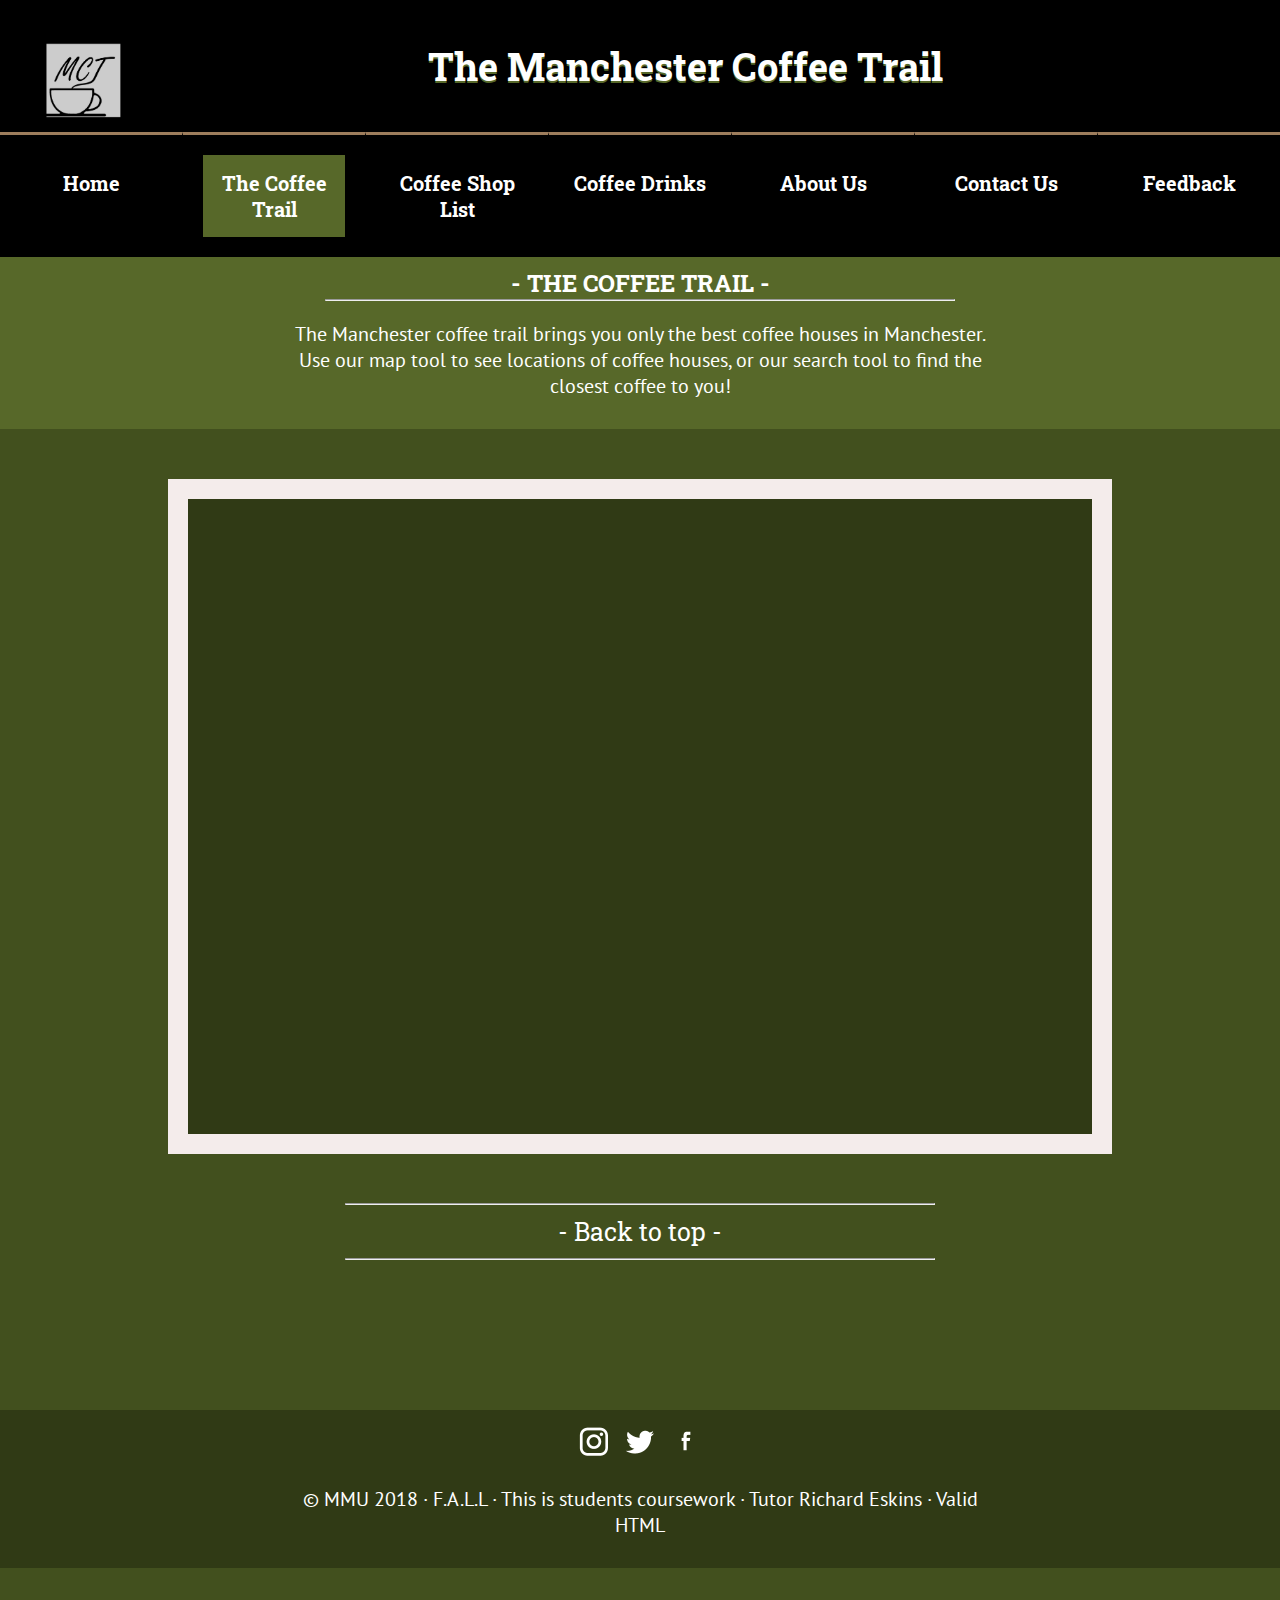
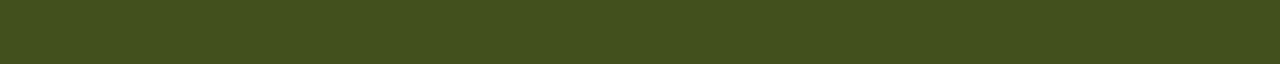
<file: WD/trail.html>
<!DOCTYPE html>
<html lang="en-gb">
  <head>
    <meta charset="UTF-8">
	<meta name="description" content="Manchester Coffee Trail is a website that allows people to explore amazing coffee houses in Manchester"/>
        <meta name="keywords" content="Coffee,Manchester,CoffeeTrail,Coffeeshops,cafe">
	<meta http-equiv="x-ua-compatible" content="ie=edge">
    <meta name="author" content="F.A.L.L">
	<meta name="viewport" content="width=device-width, initial-scale=1">

<title>The Coffee Trail  Manchester Coffee Trail </title>
</head>

<body>


<div class="container">

<link rel="stylesheet" type="text/css" href="css.css">
<link href="https://fonts.googleapis.com/css?family=PT+Sans" rel="stylesheet">
<link href="https://fonts.googleapis.com/css?family=Roboto+Slab" rel="stylesheet">
    
    

 <header>
     
     <a href="index.html"> <img class="logo" alt="Manchester Coffee Trail Homepage" src="images/MCTLogo.png" height="103" width="91"></a>
   <h1>The Manchester Coffee Trail</h1>

</header>
 <div class="page-nav"  id = "navbar" >
 
       <ul>
                <li><a href="index.html"><b> Home</b></a></li>
                <li><a class="active" href="trail.html"><b>The Coffee Trail</b></a></li>
                <li><a href="shop.html"><b>Coffee Shop List</b></a></li>
                 <li><a href="coffeeinfo.html"><b>Coffee Drinks</b></a></li>
                <li><a href="about.html"><b>About Us</b></a></li>
                <li><a href="contact.html"><b>Contact Us</b></a></li>
			    <li><a href="feedback.html"><b>Feedback</b></a></li>
     </ul>
        </div>

    
     <div class="title">
    <h2>- THE COFFEE TRAIL -</h2>
	<hr>
         <p> The Manchester coffee trail brings you only the best coffee houses in Manchester. Use our map tool to see locations of coffee houses, or our search tool to find the closest coffee to you!</p>  </div>

   
   
    

</div>

<div class="tables">
<iframe src="https://www.google.com/maps/d/embed?mid=1ymSRH1nzvWAOf0m4z43Qexr4nKc4cwMh" height="675"></iframe>
<hr>
<div class="top">
<a href="#top">- Back to top -</a>
</div>
<hr>
</div>



<div class="footer">
              <a href="https://www.instagram.com/mcrcoffeetrail/"><img class="logos" src="images/iglogo.png" alt= "instagram" height="32" width="32" /></a>
     <a href= "https://twitter.com/mcrcoffeetrail"><img class="logos" src="images/twitter%20logo.png" alt= "twitter" height="32" width="32" /></a>
        <a href="https://www.facebook.com/MCRCOFFEETRAIL/"><img class="logos" src="images/fblogo.png" alt= "Facebook" height="32" width="32" /></a>
             
         
                <p> <span class="footer-text">&copy; <a href="http://www.mmu.ac.uk/" title="MMU homepage">MMU 2018</a>
    </span> <span class="footer-separator">&middot;</span> <span class="footer-text">F.A.L.L</span> <span class="footer-separator">&middot;</span> <span class="footer-text">This is students coursework</span> <span class="footer-separator">&middot;</span> <span class="footer-text">Tutor <a href="mailto:r.eskins@mmu.ac.uk">Richard Eskins</a></span> <span class="footer-separator">&middot;</span> <span class="footer-text">
     <a href="http://validator.w3.org/check?uri=referer" title="W3C HTML Validation Service" >Valid HTML</a>
        </span> </p>
      
        </div>

</body>
</html>
</file>
<file: WD/css.css>
div.container {
    width: 100%;
    border: none;
}

html {
    height: 100%;
    box-sizing: border-box;
}

*,
*:before,
*:after {
    box-sizing: inherit;
    margin: 0;
    padding: 0;
}


/*Headers*/

header {
    padding: 1.5em;
    color: white;
    line-height: 1.5;
    background-color: black;
    clear: left;
    text-align: center;
    font-family: 'Roboto Slab', serif;
    font-size: 25px;
    margin: 0;
}

h1 {
    font-size: 38px;
    text-shadow: 0px 2px 0px #576829;
    text-align: center;
}

h2 {
    color: white;
    font-family: 'Roboto Slab', serif;
    text-align: center;
}

hr {
    width: 50%;
    margin: auto;
}

h3 {
    color: white;
    font-family: 'Roboto Slab', serif;
    text-align: center;
    padding-top: 5px;
    padding-bottom: 5px;
    margin-bottom: 10px;
}

h4 {
    color: white;
    font-family: 'Roboto Slab', serif;
    text-align: center;
    padding-top: 5px;
    display: block;
    width: 20%;
    margin: 0 auto;
    background-color: #576829;
    border: 0;
    padding: 13px 30px;
    font-size: 1em;
    text-align: center;
}

header2 {
    text-align: center;
    color: white;
}


/*Site Logo & Social Media Links*/

.logo {
    background-color: transparent;
    float: left;
    opacity: 0.8;
    display: block;
    margin: 0 auto;
}

.logo:hover {
    background-color: #576829;
    cursor: pointer;
}

.logos {
    background-color: transparent;
    display: inline;
    margin: 5px;
    opacity: 1;
}

.logos:hover {
    background-color: #576829;
    color: white;
}

im {
    width: 300px;
    height: 300px;
    float: right;
}

.center {
    text-align: center;
    padding: inherit;
}


/* Navigation*/

.page-nav {
    overflow: hidden;
    border-top: 1em;
    background-color: black;
}

.page-nav ul {
    list-style-type: none;
    margin: 0;
    padding: 0;
    display: flex;
    flex-wrap: wrap;
    text-decoration: none;
}

.page-nav ul li {
    padding: 20px;
    text-align: center;
    border-top: solid;
    border-color: #9d7d5c;
    width: auto;
}

.page-nav ul li {
    width: auto;
    flex: 1;
    font-family: 'Roboto Slab', serif;
}

.mySlides {
    display: none
}

.w3-left,
.w3-right,
.w3-badge {
    cursor: pointer
}

.w3-badge {
    height: 25px;
    width: 25px;
    padding: 0
}

.banner {
    padding: 50px;
    background-image: url(images/bcground.jpg);
    max-width: 100%;
}

.banner img {
    display: block;
    margin: 0 auto;
    opacity: 0.8;
}

.active {
    background-color: #576829;
}

#navbar a {
    display: block;
    width: 100%;
    height: 100%;
    font-size: 20px;
    font-family: 'Roboto Slab', serif;
    color: white;
    flex-wrap: wrap;
    margin: 0;
    list-style-type: none;
    padding-top: 15px;
    padding-bottom: 15px;
    text-align: center
}

.page-nav ul :hover {
    background-color: #576829;
}

.page-nav ul li+li {
    border-left: 1px solid black;
}

@media only screen and (min-width: 500px) {
    .page-nav ul {
        flex-wrap: nowrap;
        /* YOU MIGHT WANT TO REMOVE THIS OR CHANGE THE BREAKPOINT */
    }
    .page-nav ul li {
        width: auto;
        /* reset the width from earlier */
        flex: 1;
        /* to make each box take up the same amount of space */
    }
}


/*@media only screen and (min-width: 500px) {
    .content {
        width: auto;
        flex: 1;
        flex-wrap: nowrap;
    }

}*/

.shops img {
    padding: 20px;
}

.shops {
    padding: 20px;
    padding-right: 20px;
    padding-left: 20px;
    width: 50%;
    margin-left: 5px;
}


/*newpagenav*/


/* Main Body / Content of the Page*/

body {
    position: relative;
    background-color: #42501e;
    padding-bottom: 6rem;
    margin: 0px;
    min-height: 10%
}

p {
    font-family: 'PT Sans', sans-serif;
    color: white;
    font-size: 20px;
    text-align: center;
    margin-left: auto;
    margin-right: auto;
    padding: 20px;
}

@media screen and (min-width: 820px) {
    p {
        width: 60%;
    }
}

.text {
    text-align: left;
}

.title {
    background-color: #576829;
    padding: 10px;
}

.tables {
    overflow: hidden;
    padding: 50px;
    max-width: 100%;
    margin-bottom: 45px;
}

.container {
    border: none;
}


/* Homepage */

.welcome {
    background-color: #576829;
    padding: 60px;
}

.welcome p {
    text-shadow: none;
}

.TrailLink {
    padding: 40px;
    margin-bottom: 45px;
}

.TrailLink h2 {
    color: White;
    text-shadow: none;
}

.TrailLink p {
    color: white;
    text-shadow: none;
    padding: 5px;
}

.TrailLink h1 {
    background-color: #576829;
    text-shadow: none;
}

.button1 {
    display: inline-block;
    /*width: 20%;*/
    margin: 0 auto;
    background-color: #576829;
    border: 0;
    padding: 13px 30px;
    font-size: 1em;
    text-align: center;
    border: 2px solid #f4eceb;
    border-radius: 0.2em;
    margin-top: 20px;
    transition: all 0.2s ease;
}

.button1:hover {
    -ms-transform: scale(1.2);
    /*IE 9 */
    -webkit-transform: scale(1.2);
    /*safari 3-8*/
    transform: scale(1.2);
    color: white;
}

.comment {
    background-image: url("images/s1.jpg");
    background-size: cover;
    background-position: center;
    padding: 50px;
}

.comment a:hover {
    color: #576829;
}

.coffee {
    border: solid;
    border-width: 15px;
    border-color: #f4eceb;
    display: block;
    margin-left: auto;
    margin-right: auto;
    margin-top: 40px;
    width: 200px;
    height: 200px;
}

.comment h2 {
    padding: 20px;
    align-content: center;
}

.container-content {
    padding: 20px;
    max-width: 100%;
    font-family: 'PT Sans', sans-serif;
    margin-left: auto;
    margin-right: auto;
}

.container-content1 {
    padding: 100px;
    max-width: 100%;
    font-family: 'PT Sans', sans-serif;
    margin-left: auto;
    margin-right: auto;
    margin-bottom: 45px;
    border: 2px solid #f4eceb;
    border-radius: 0.2rem;
}


/* About Us Page */

.open {
    padding: 50px;
    margin-bottom: 45px;
}

.open h2 {
    color: white;
    text-shadow: none;
}

.open p {
    color: white;
    text-shadow: none;
}

.about-caption {
    background-color: #303a15;
    padding: 2px;
    border: 20px solid #f4eceb;
}


/* Coffee Info Page */

.drinkpg {
    background: none;
    max-width: 333px;
    position: relative;
    width: 100%;
}

.drinkpg p {
    text-align: center;
    width: 100%;
    margin-left: 0;
}

.drinkpg h2 {
    text-align: center;
    margin-right: 50px;
}

.row {
    padding: 10px;
}

@media screen and (min-width: 900px) {}

@media screen and (min-width: 600px) {
    .row {
        /*display: -webkit-box;
        display: -moz-box;
        display: -ms-flexbox;
        display: -webkit-flex;*/
        display: flex;
        /*-webkit-box-orient: horizontal;
        -moz-box-orient: horizontal;*/
        box-orient: horizontal;
        flex-direction: row;
        /*-webkit-box-pack: center;
        -moz-box-pack: center;*/
        box-pack: center;
        justify-content: center;
        /*-webkit-box-align: center;
        -moz-box-align: center;*/
        box-align: top;
        align-items: top;
    }
}

.Shoplink {
    width: 100%;
}

.cell {
    /*-webkit-box-flex: 1;
    -moz-box-flex: 1;
    box-flex: 1;
    -webkit-flex: 1 1 auto;*/
    /*flex: 1 1 auto;*/
    flex: 1 0 0;
    padding: 10px;
    margin: 10px;
    text-align: center;
    background-color: #576829;
    border: 2px solid #f4eceb;
}

.cell p {
    width: 100%;
}


/*Images*/

img {
    max-width: 100%;
    height: auto;
}

.image-caption {
    padding: 0px;
    margin: 0px;
    color: #ffffff;
    font-family: 'PT Sans', sans-serif;
    text-align: center;
    text-decoration: none;
}

.image-gallery {
    margin: 100px 0;
    background: #847E7C;
}

@media screen and (min-width: 700px) {
    .an-image {
        background: none;
        max-width: 333px;
        border: solid;
        border-width: 20px;
        border-color: #f4eceb;
        box-shadow: 2px 2px #422810;
        margin-left: 10px;
    }
    .img {
        padding: 20px;
        font-size: 30px;
        max-width: 100%;
        height: auto;
        text-align: right;
        text-decoration: none;
        margin: 5px 2px;
        float: right;
    }
    .box {
        padding: 50px;
        margin-bottom: 45px;
    }
    .an-image:hover {
        -ms-transform: scale(1.2);
        /*IE 9 */
        -webkit-transform: scale(1.2);
        /*safari 3-8*/
        transform: scale(1.2);
    }
}


/* Coffee Shops Page */

.Shoplink:hover {
    -ms-transform: scale(1.2);
    /*IE 9 */
    -webkit-transform: scale(1.2);
    /*safari 3-8*/
    transform: scale(1.2);
}

.Shoplink {
    background: none;
    max-width: 333px;
    position: relative;
    width: 100%;
}

.Shoplink p {
    text-align: center;
    width: 100%;
    margin-left: 0;
}

.Shoplink h2 {
    text-align: center;
    margin-right: 50px;
}

.link-caption {
    padding: 0px;
    margin: 0px;
    color: #ffffff;
    font-family: 'PT Sans', sans-serif;
    max-width: 98%;
    padding: 20px;
    background: #576829;
    text-align: center;
    text-decoration: none;
    display: block;
    border: 2px solid #f4eceb;
    border-radius: 0.2rem;
}

.overlay {
    position: absolute;
    bottom: 0;
    background: rgb(0, 0, 0);
    background: rgba(0, 0, 0, 0.5);
    /* Black see-through */
    color: #f1f1f1;
    width: 98%;
    height: auto;
    transition: .5s ease;
    opacity: 0;
    color: white;
    font-size: 20px;
    font-family: 'Roboto Slab', serif;
    padding: 0px;
    text-align: center;
    overflow: hidden;
}

.Shoplink:hover .overlay {
    opacity: 1;
}


/* Form Field */

.content {
    margin-bottom: 45px;
}

#contact .contact-me-page {
    margin-bottom: 45px;
}

label {
    display: block;
    padding-bottom: 0.2em;
    padding-top: 1em;
}

input,
textarea {
    max-width: 100%;
    padding: 0.35em;
    font-size: 1.5em;
    font-family: "arial", sans-serif;
    border: 1px solid #bbb;
    min-width: 100%;
}

input[type="submit"] {
    display: inline-block;
    min-width: 0;
    background-color: white;
    border: 0;
    border-radius: 0.2em;
    padding: 13px 30px;
    font-size: 1em;
    text-transform: uppercase;
    font-weight: bold;
    color: black;
    transition: background-color 0.2s ease;
}

input[type="submit"]:hover {
    cursor: pointer;
    background-color: #576829;
}

div1.gallery {
    margin: 10px;
    border: 1px solid #ccc;
    float: left;
    width: 180px;
}

div1.gallery:hover {
    border: 1px solid #576829;
}

div1.gallery img {
    width: 100%;
    height: auto;
}

div1.desc {
    padding: 15px;
    text-align: center;
}

article {
    margin-left: 170px;
    border-left: 1px solid gray;
    padding: 1em;
    overflow: hidden;
}

table,
th,
td {
    border: none;
    border-collapse: collapse;
    margin: auto;
    vertical-align: text-bottom;
}

table {
    overflow-x: hidden;
    margin-bottom: 45px;
}

th,
td {
    margin: 10px;
    color: transparent;
    padding: 20px;
}

th,
td {
    padding: 5px;
    text-align: left;
}

td {
    padding: 20px;
}


/* Map */

iframe {
    max-width: 80%;
    margin-left: 10%;
    margin-bottom: 45px;
    padding: 2px;
    background-color: #303a15;
    border: 20px solid #f4eceb;
    width: 100%;
}


/* Footer */

.footer a {
    color: white;
}

.footer {
    width: 100%;
    background-color: #303a15;
    color: white;
    text-align: center;
    margin-top: 100px;
    padding: 10px;
}


/* Links */

a:link {
    color: #ffffff;
    text-decoration: none;
}

a:visited {
    color: #ffffff;
}

.top {
    font-family: 'Roboto Slab', serif;
    font-size: 25px;
    text-align: center;
    padding: 10px;
}

.skiplinks {
    margin-bottom: 45px;
}
</file>
